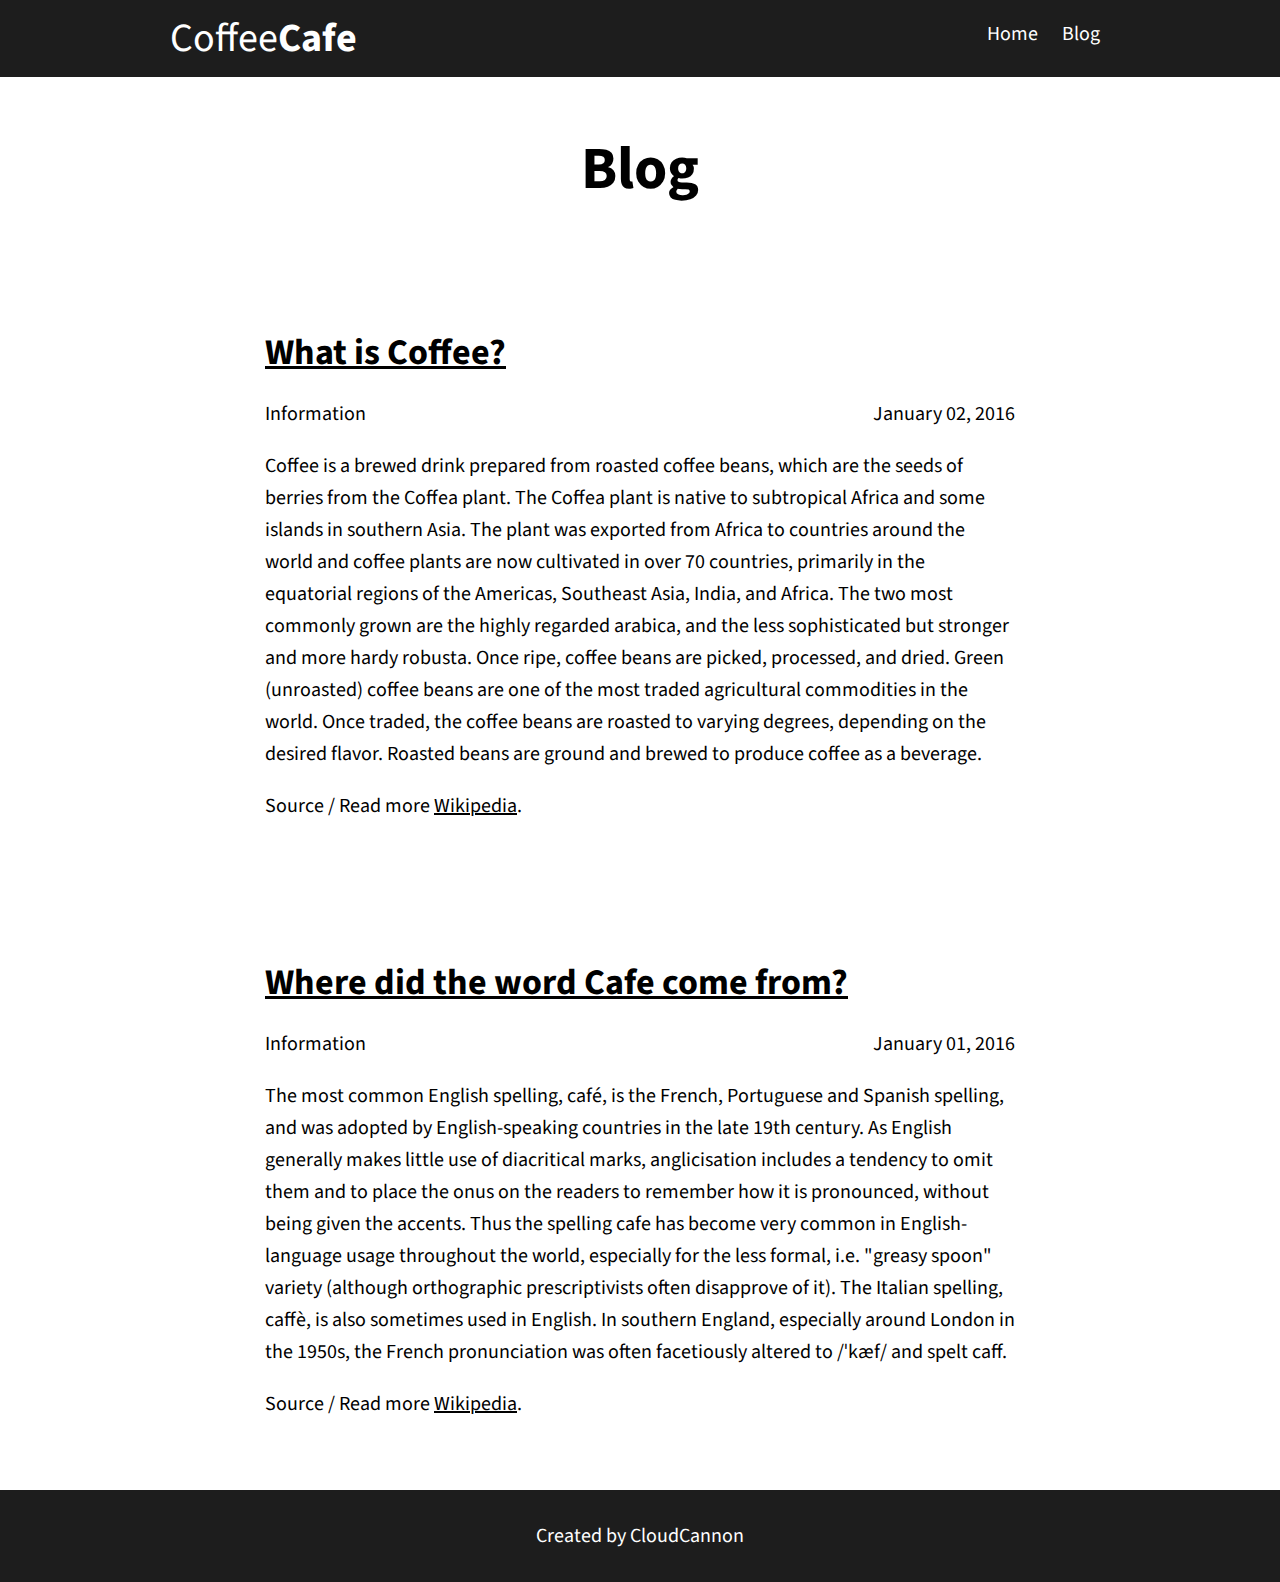
<file: blog.html>
<!doctype html>
<html lang="en">
  <head>
    <meta charset="utf-8">
    <meta name="viewport" content="width=device-width, initial-scale=1" />
    <title></title>
    <link rel="stylesheet" href="/css/style.css">
    <link rel="stylesheet" href="http://fonts.googleapis.com/css?family=Source+Sans+Pro:200,300,400,700" media="all">
  </head>
  <body>
    <header>
      <div class="container">
        <nav class="main-nav">
          <ul>
            <li><a href="/">Home</a></li>
            <li><a href="/blog.html">Blog</a></li>
          </ul>
        </nav>
        <h1><a href="/">Coffee<strong>Cafe</strong></a></h1>
      </div>
    </header>
    <div class="content">
      <div class="container">
        <h2 class="spacing">Blog</h2>
        <div class="blog-posts">
          <div class="blog-post spacing">
            <h3><a href="/post.html">What is Coffee?</a></h3>
            <p class="summary">Information<span class="date">January 02, 2016</span></p>
            <p>Coffee is a brewed drink prepared from roasted coffee beans, which are the seeds of berries from the Coffea plant. The Coffea plant is native to subtropical Africa and some islands in southern Asia. The plant was exported from Africa to countries around the world and coffee plants are now cultivated in over 70 countries, primarily in the equatorial regions of the Americas, Southeast Asia, India, and Africa. The two most commonly grown are the highly regarded arabica, and the less sophisticated but stronger and more hardy robusta. Once ripe, coffee beans are picked, processed, and dried. Green (unroasted) coffee beans are one of the most traded agricultural commodities in the world. Once traded, the coffee beans are roasted to varying degrees, depending on the desired flavor. Roasted beans are ground and brewed to produce coffee as a beverage.</p>

            <p>Source / Read more <a href="https://en.wikipedia.org/wiki/Coffee">Wikipedia</a>.</p>
          </div>
          <div class="blog-post spacing">
            <h3><a href="/post.html">Where did the word Cafe come from?</a></h3>
            <p class="summary">Information<span class="date">January 01, 2016</span></p>
            <p>The most common English spelling, café, is the French, Portuguese and Spanish spelling, and was adopted by English-speaking countries in the late 19th century. As English generally makes little use of diacritical marks, anglicisation includes a tendency to omit them and to place the onus on the readers to remember how it is pronounced, without being given the accents. Thus the spelling cafe has become very common in English-language usage throughout the world, especially for the less formal, i.e. "greasy spoon" variety (although orthographic prescriptivists often disapprove of it). The Italian spelling, caffè, is also sometimes used in English. In southern England, especially around London in the 1950s, the French pronunciation was often facetiously altered to /ˈkæf/ and spelt caff.</p>
            <p>Source / Read more <a href="https://en.wikipedia.org/wiki/Coffeehouse">Wikipedia</a>.</p>
          </div>
        </div>
      </div>
    </div>
    <footer>
      <div class="container">
        <p class="center-text"><a href="http://cloudcannon.com">Created by CloudCannon</a></p>
      </div>
    </footer>
  </body>
</html>
</file>
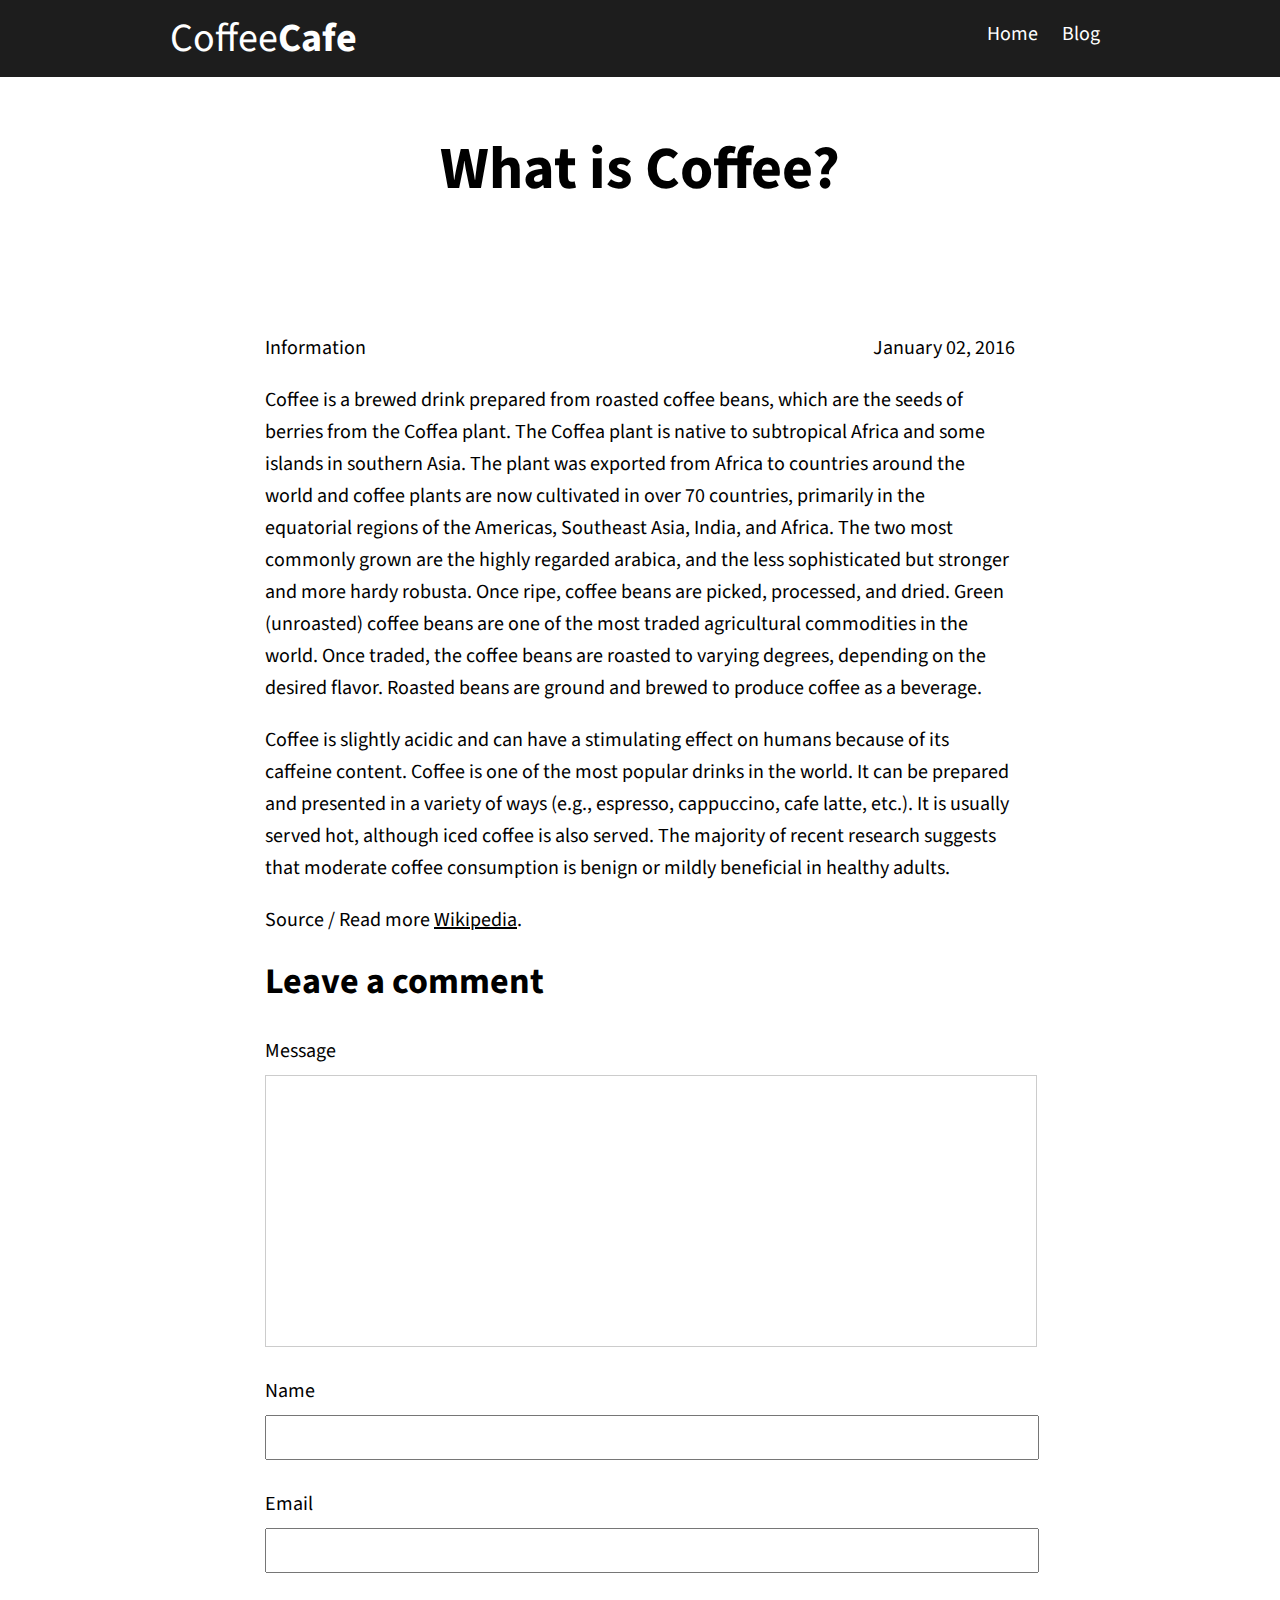
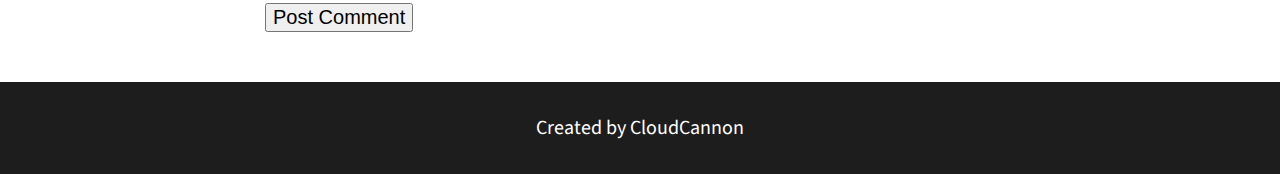
<file: post.html>
<!doctype html>
<html lang="en">
  <head>
    <meta charset="utf-8">
    <title></title>
    <link rel="stylesheet" href="/css/style.css">
    <link rel="stylesheet" href="http://fonts.googleapis.com/css?family=Source+Sans+Pro:200,300,400,700" media="all">
  </head>
  <body>
    <header>
      <div class="container">
        <nav class="main-nav">
          <ul>
            <li><a href="/">Home</a></li>
            <li><a href="/blog.html">Blog</a></li>
          </ul>
        </nav>
        <h1><a href="/">Coffee<strong>Cafe</strong></a></h1>
      </div>
    </header>
    <div class="content">
      <div class="container">
        <h2 class="spacing">What is Coffee?</h2>
        <div class="blog-post spacing">
          <p class="summary">Information<span class="date">January 02, 2016</span></p>
          <p>Coffee is a brewed drink prepared from roasted coffee beans, which are the seeds of berries from the Coffea plant. The Coffea plant is native to subtropical Africa and some islands in southern Asia. The plant was exported from Africa to countries around the world and coffee plants are now cultivated in over 70 countries, primarily in the equatorial regions of the Americas, Southeast Asia, India, and Africa. The two most commonly grown are the highly regarded arabica, and the less sophisticated but stronger and more hardy robusta. Once ripe, coffee beans are picked, processed, and dried. Green (unroasted) coffee beans are one of the most traded agricultural commodities in the world. Once traded, the coffee beans are roasted to varying degrees, depending on the desired flavor. Roasted beans are ground and brewed to produce coffee as a beverage.</p>

          <p>Coffee is slightly acidic and can have a stimulating effect on humans because of its caffeine content. Coffee is one of the most popular drinks in the world. It can be prepared and presented in a variety of ways (e.g., espresso, cappuccino, cafe latte, etc.). It is usually served hot, although iced coffee is also served. The majority of recent research suggests that moderate coffee consumption is benign or mildly beneficial in healthy adults.</p>

          <p>Source / Read more <a href="https://en.wikipedia.org/wiki/Coffee">Wikipedia</a>.</p>

          <h3>Leave a comment</h3>
<form id="comment">
  <label>Message</label>
  <textarea id="message"></textarea>

  <label>Name</label>
  <input type="text" id="name">

  <label>Email</label>
  <input type="text" id="email">

  <input type="submit" value="Post Comment">
</form>
        </div>
      </div>
    </div>
    <footer>
      <div class="container">
        <p class="center-text"> <a href="http://cloudcannon.com">Created by CloudCannon</a></p>
      </div>
    </footer>
  </body>
</html>
</file>
<file: css/style.css>
body {
  font-family: "Source Sans Pro", sans-serif;
  padding: 0;
  margin: 0;
  font-size: 20px;
  background: #3074FB;
}

p {
  line-height: 1.6em;
}

a {
  color: #000;
}

h1,
h2 {
  padding: 0;
  margin: 0;
}

h1 {
  font-weight: normal;
}

h2 {
  font-size: 60px;
  text-align: center;
}

h3 {
  font-size: 1.8em;
  margin: 15px 0;
}

img {
  max-width: 100%;
  height: auto;
}

div.container,
div.small-container {
  margin: 0 auto;
  padding: 0 20px;
}

div.container {
  max-width: 940px;
}

div.small-container {
  max-width: 700px;
}

header,
footer {
  background: #1D1D1D;
  color: #ffffff;
}

section.hero {
  color: #fff;
  background-image: url('/images/bg.jpg');
  background-size: cover;
}

p.post-hero {
  width: 80%;
  margin: 0 auto;
}

header a,
section.hero a,
footer a {
  text-decoration: none;
  color: #ffffff;
}

header,
footer {
  padding: 10px 0;
}

nav.main-nav ul {
  margin: 0;
  padding: 0;
  list-style: none;
  float: right;
}

nav.main-nav li,
nav.main-nav a {
  display: inline-block;
}

nav.main-nav li a {
  padding: 10px;
}

div.content {
  background: #fff;
}

section.hero {
  padding: 120px 0;
}

p.sub-text {
  font-size: 20px;
  text-align: center;
  line-height: 28px;
}

.center-text {
  text-align: center;
}

.columns:after {
  content: "";
  display: table;
  clear: both;
}

.spacing {
  padding: 50px 0;
}

.column {
  box-sizing: border-box;
  float: left;
}

.column.third {
  width: 33%;
  padding: 0 20px;
  text-align: center;
}

.column.half {
  width: 50%;
  padding-left: 20px;
  padding-right: 20px;
}

.blog-post {
  width: 750px;
  margin-left: auto;
  margin-right: auto;
}

.blog-post .date {
  float: right;
}

.comment {
  border: 1px solid #CCC;
  padding: 20px 50px;
  color: #777;
  position: relative;
  font-size: .9em;
  margin: 30px 0;
}

.comment h4 {
  padding: 0;
  margin: 0;
  position: absolute;
  top: 40px;
  left: 143px;
}

.comment span.date {
  position: absolute;
  top: 64px;
  left: 142px;
}

.comment .profile-image img {
  width: 80px;
  height: 80px;
  border-radius: 100px;
}

hr {
  border: 1px solid #eee;
  margin: 60px 0;
}

textarea,
input[type="text"] {
  width: 100%;
  padding: 10px;
  font-size: 18px;
  display: block;
  box-sizing: padding-box;
}

textarea {
  height: 250px;
  line-height: 1.5em;
  border: 1px solid #ccc;
  resize: none;
}

label {
  margin: 30px 0 10px 0;
  display: block;
}

input[type="submit"] {
  margin: 30px 0 0 0;
  font-size: 20px;
}
</file>
